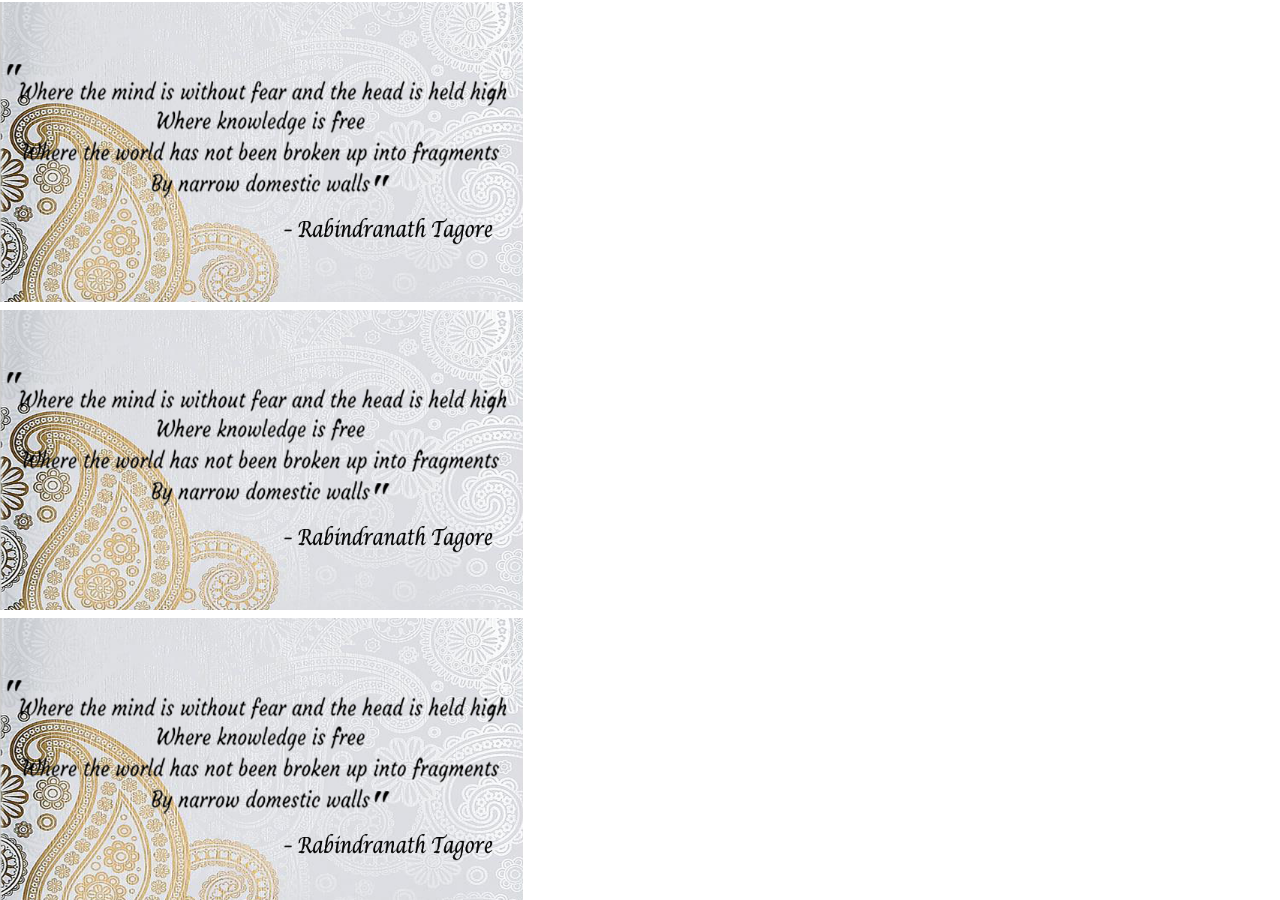
<file: test/index.html>
<!DOCTYPE html>
<html lang="en">

<head>
    <meta charset="UTF-8">
    <meta http-equiv="X-UA-Compatible" content="IE=edge">
    <meta name="viewport" content="width=device-width, initial-scale=1.0">
    <title> Infinite Auto Scroll </title>
    <link rel="stylesheet" href="style.css">
</head>

<body>
    <div class="scroll">
        <ul>
            <li> <img src="../assets/images/qn1.png" alt=""> </li>
            <li> <img src="../assets/images/qn1.png" alt=""> </li>
            <li> <img src="../assets/images/qn1.png" alt=""> </li>
            <li> <img src="../assets/images/qn1.png" alt=""> </li>
            <li> <img src="../assets/images/qn1.png" alt=""> </li>
            <li> <img src="../assets/images/qn1.png" alt=""> </li>
            <li> <img src="../assets/images/qn1.png" alt=""> </li>
            <li> <img src="../assets/images/qn1.png" alt=""> </li>
            <li> <img src="../assets/images/qn1.png" alt=""> </li>
            <li> <img src="../assets/images/qn1.png" alt=""> </li>
            <li> <img src="../assets/images/qn1.png" alt=""> </li>
            <li> <img src="../assets/images/qn1.png" alt=""> </li>
            <li> <img src="../assets/images/qn1.png" alt=""> </li>
            
            </li>
        </ul>
    </div>
</body>
</html>
</file>
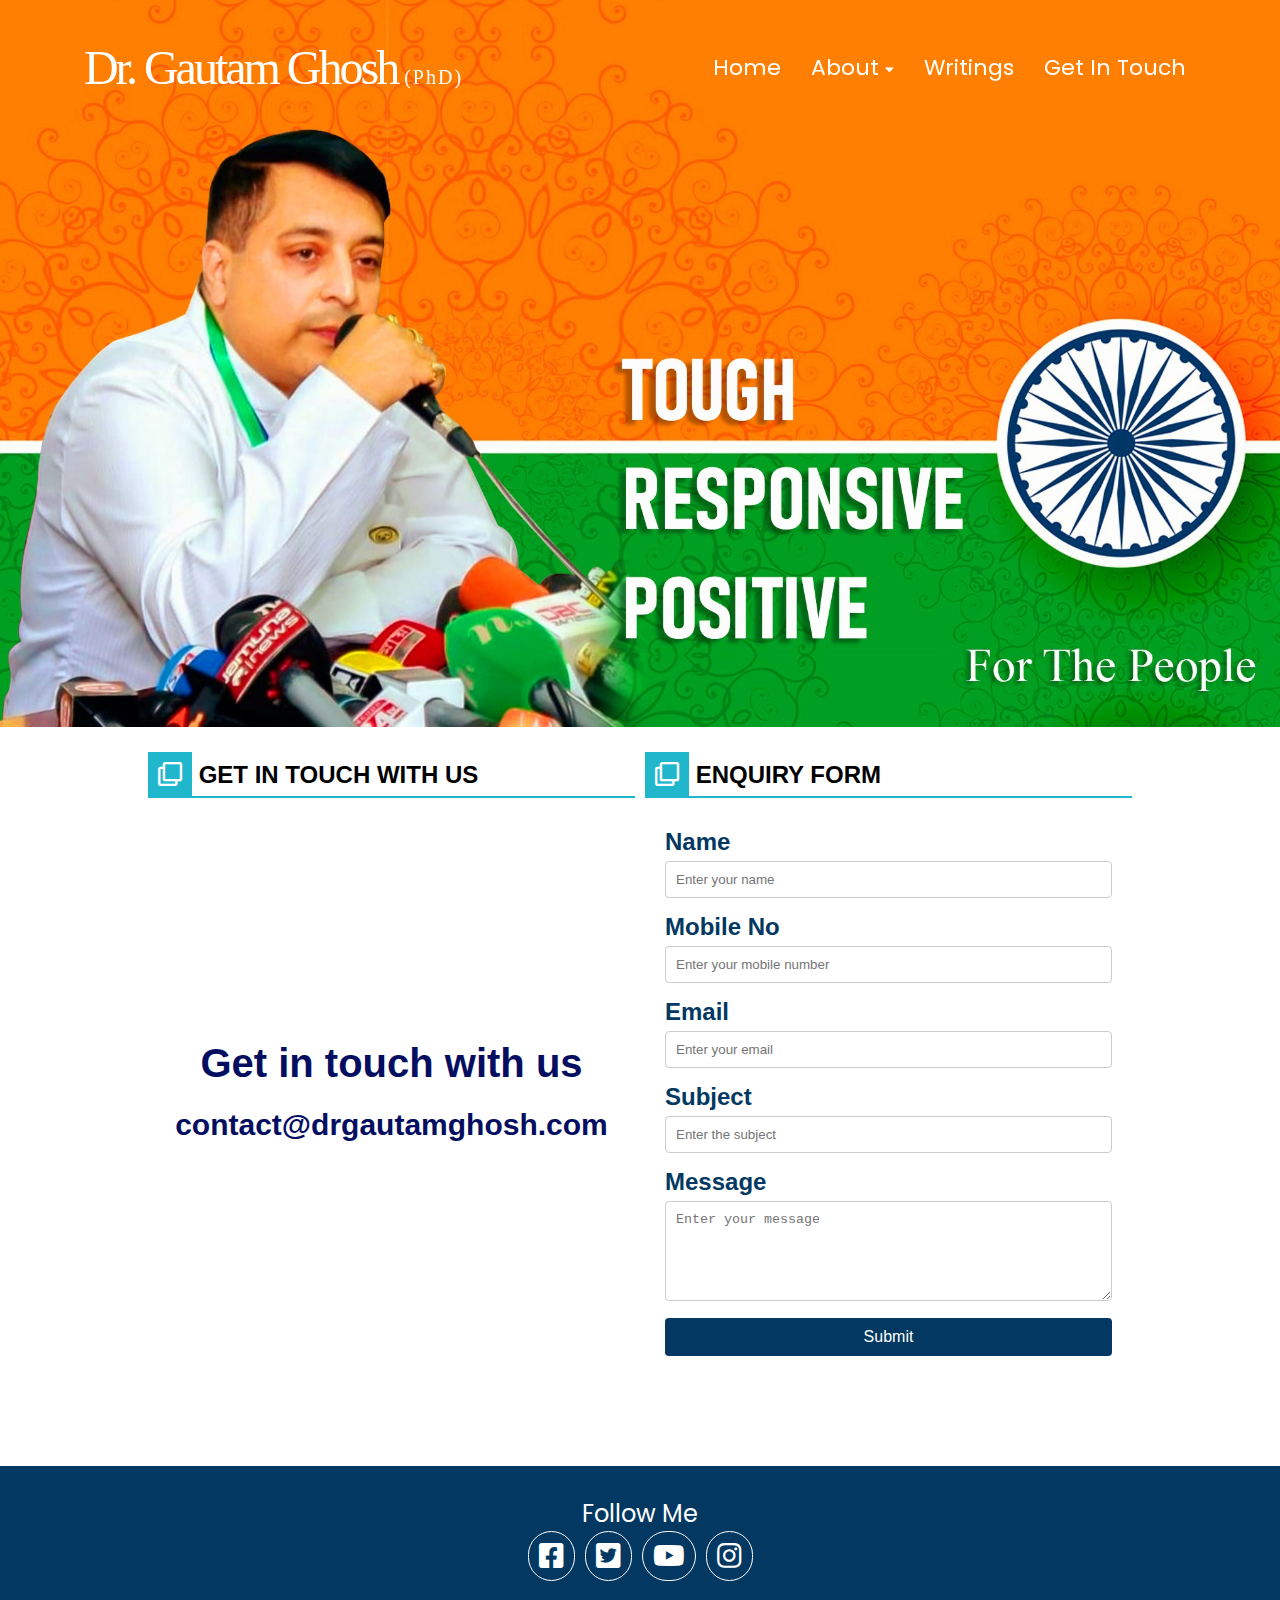
<file: get_in_touch/get_in_touch.html>
<!DOCTYPE html>
<html lang="en">
<head>
    <meta charset="UTF-8">
    <meta name="viewport" content="width=device-width, initial-scale=1.0">

    <link rel="stylesheet" href="../css/get_in_touch.css">
    <link rel="stylesheet" href="../css/nav.css">
    <link
      rel="stylesheet"
      href="https://cdnjs.cloudflare.com/ajax/libs/font-awesome/5.15.3/css/all.min.css"
    />
    <title>Dr. Gautam Ghosh</title>
    
</head>
<body>

    <header class="header ">
        <div class="nav nav-resp" >
          <div class="logo-main">
            <a href="#">Dr. Gautam Ghosh<span> (PhD)</span> </a>
          </div>
          <div class="hamb-main">
            <div class="hamb h-resp1">
              <div class="hb"></div>
              <div class="hb"></div>
              <div class="hb"></div>
            </div>
            
          </div>
          <ul class="ul-nav ul-resp ul-delay">
            <li><a href="../index.html">Home</a></li>
            <li><a href="#" class="dropdown">About <i class="fas fa-sort-down arrowD"></i></a>
                <ul class="dropdown-menu">
                    <li><a href="#">Dr. Gautam Ghosh (English)</a></li>
                    <li><a href="#">Dr. Gautam Ghosh (Hindi)</a></li>
                    <li><a href="#">Dr. Gautam Ghosh (Bengali)</a></li>
                </ul>
            </li>
            <li><a href="../writings/writings.html">Writings</a></li>
            <li><a href="../get_in_touch/get_in_touch.html">Get In Touch</a></li>
            
          </ul>
        </div>
    </header>

    <main>
        <div class="container1">
            <img src="../assets/images/Goutam_Sir.jpg" alt="Image 1">    
        </div>
        <div class="container2">

            <div class="container-main">
                <div class="ct1">
                    <div class="text"><i class="far fa-clone"></i> GET IN TOUCH WITH US</div>
                    <div class="container text-container">
                        <p>Get in touch with us</p><br><br>
                        <div>contact@drgautamghosh.com</div>
                    </div>
                </div>

                <div class="ct2">
                    <div class="text"><i class="far fa-clone"></i> ENQUIRY FORM</div>
                    <div class="container form-container">
                        <form action="#" method="post">
                            
                            <div class="form-group">
                                <label for="name">Name</label>
                                <input type="text" id="name" name="name" placeholder="Enter your name" required>
                            </div>
                            <div class="form-group">
                                <label for="mobile">Mobile No</label>
                                <input type="tel" id="mobile" name="mobile" placeholder="Enter your mobile number" required>
                            </div>
                            <div class="form-group">
                                <label for="email">Email</label>
                                <input type="email" id="email" name="email" placeholder="Enter your email" required>
                            </div>
                            <div class="form-group">
                                <label for="subject">Subject</label>
                                <input type="text" id="subject" name="subject" placeholder="Enter the subject" required>
                            </div>
                            <div class="form-group">
                                <label for="message">Message</label>
                                <textarea id="message" name="message" placeholder="Enter your message" required></textarea>
                            </div>
                            <button type="submit">Submit</button>
                        </form>
                    </div>

                </div>
            </div>
        </div>

    </main>



    <footer>
        <div class="follow">
            Follow Me
        </div>
        <div class="social-icon">
            <i class="fab fa-facebook-square"></i>
            <i class="fab fa-twitter-square"></i>
            <i class="fab fa-youtube"></i>
            <i class="fab fa-instagram"></i>
        </div>
    </footer>

    <script src="../js/nav.js"></script>
</body>
</html>
</file>
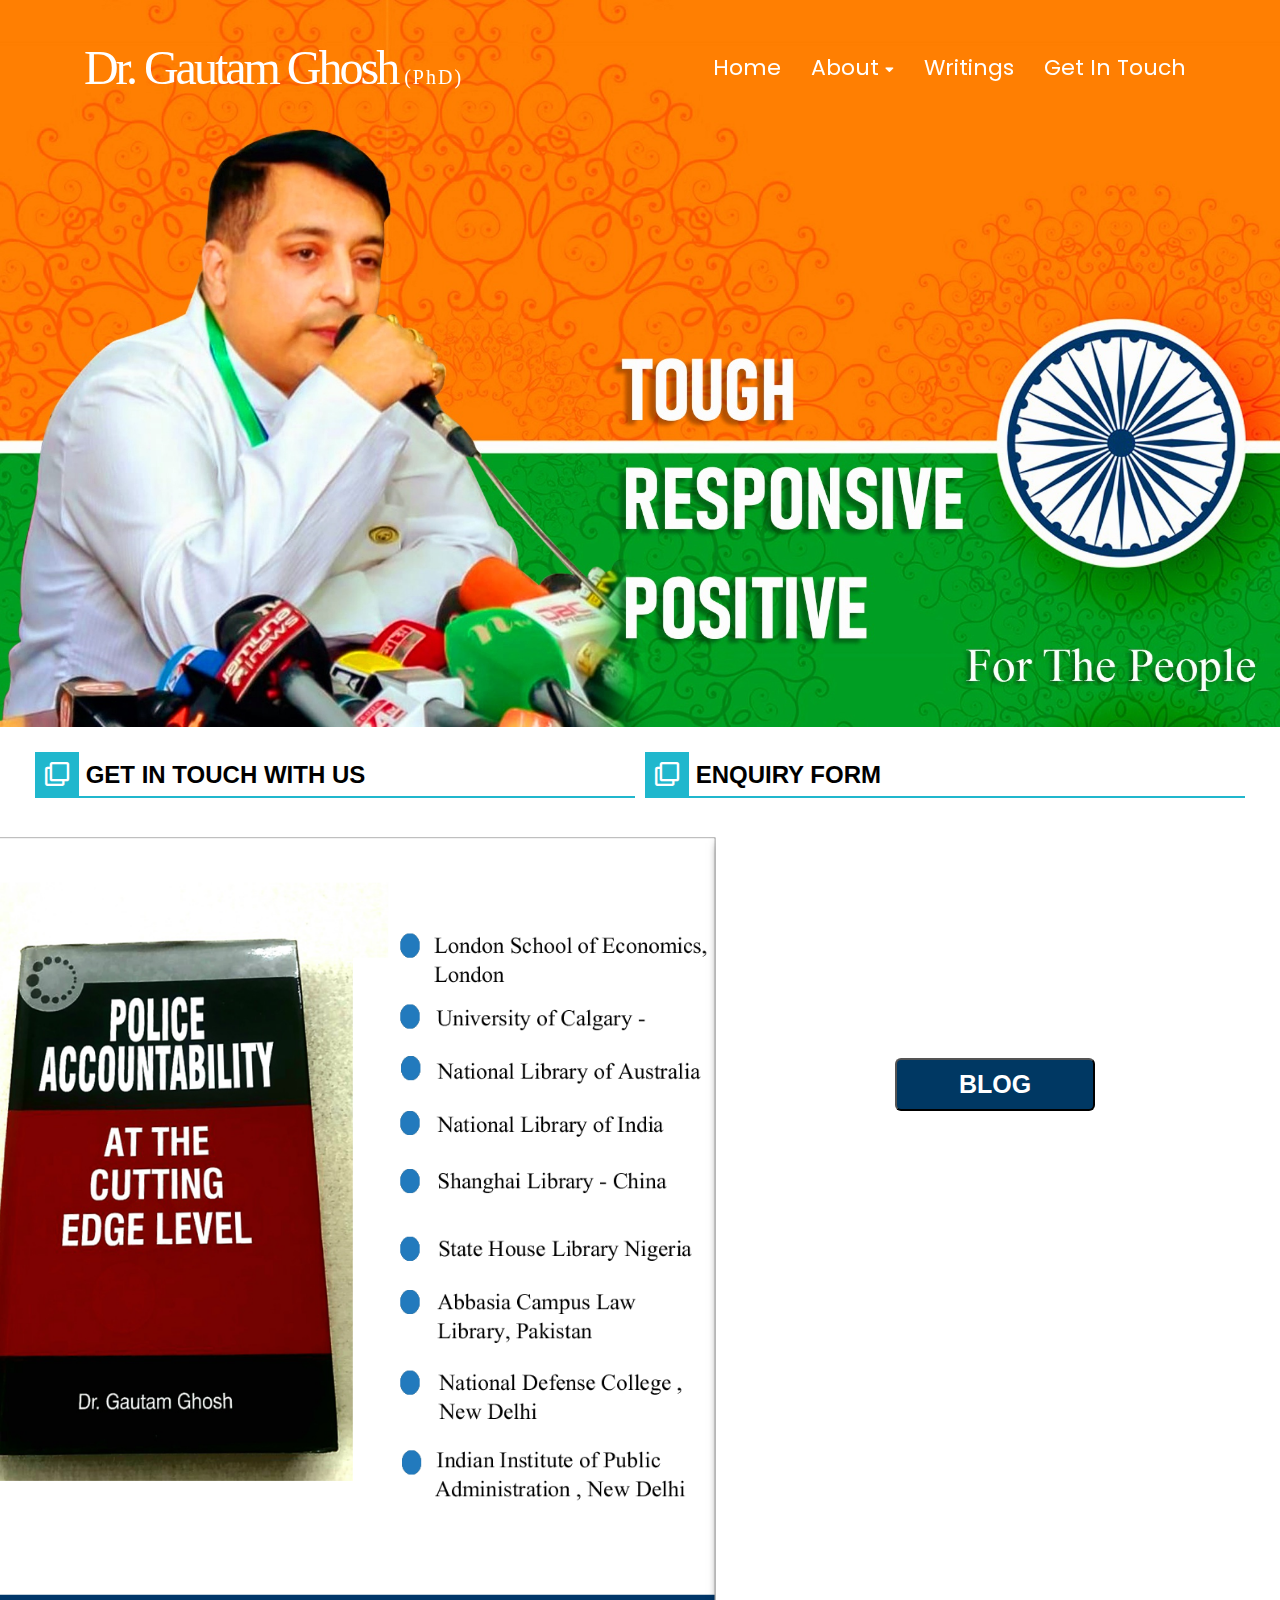
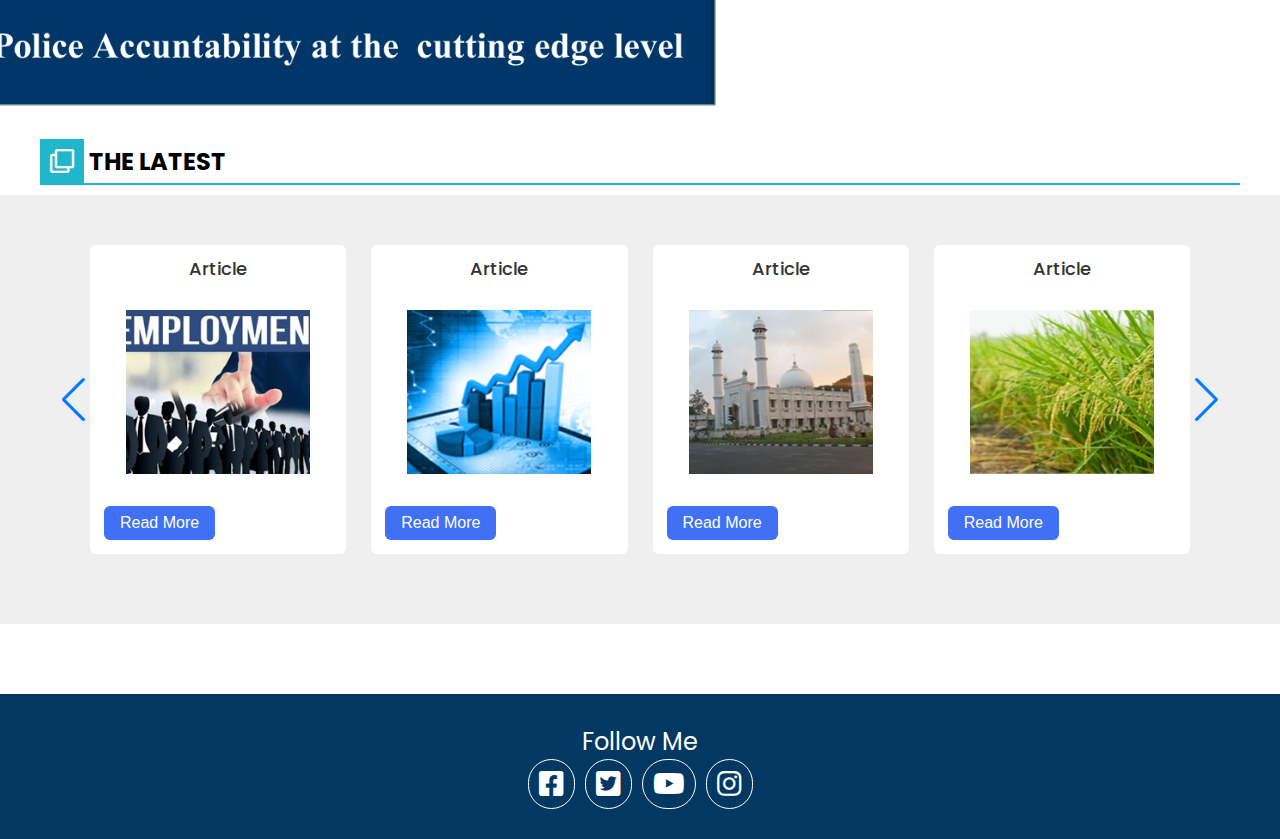
<file: writings/writings.html>
<!DOCTYPE html>
<html lang="en">
<head>
    <meta charset="UTF-8">
    <meta name="viewport" content="width=device-width, initial-scale=1.0">

    <link rel="stylesheet" href="../css/writings.css">
    <link rel="stylesheet" href="../css/swiper-bundle.min.css">
    <link rel="stylesheet" href="../css/nav.css">
    <link
      rel="stylesheet"
      href="https://cdnjs.cloudflare.com/ajax/libs/font-awesome/5.15.3/css/all.min.css"
    />
    <title>Dr. Gautam Ghosh</title>
    
</head>
<body>

    <header class="header ">
        <div class="nav nav-resp" >
          <div class="logo-main">
            <a href="#">Dr. Gautam Ghosh<span> (PhD)</span> </a>
          </div>
          <div class="hamb-main">
            <div class="hamb h-resp1">
              <div class="hb"></div>
              <div class="hb"></div>
              <div class="hb"></div>
            </div>
            
          </div>
          <ul class="ul-nav ul-resp ul-delay">
            <li><a href="../index.html">Home</a></li>
            <li><a href="#" class="dropdown">About <i class="fas fa-sort-down arrowD"></i></a>
                <ul class="dropdown-menu">
                    <li><a href="#">Dr. Gautam Ghosh (English)</a></li>
                    <li><a href="#">Dr. Gautam Ghosh (Hindi)</a></li>
                    <li><a href="#">Dr. Gautam Ghosh (Bengali)</a></li>
                </ul>
            </li>
            <li><a href="../writings/writings.html">Writings</a></li>
            <li><a href="../get_in_touch/get_in_touch.html">Get In Touch</a></li>
            
          </ul>
        </div>
    </header>

    <main>
        <div class="container1">
            <img src="../assets/images/Goutam_Sir.jpg" alt="Image 1">    
        </div>

        <div class="main">
            <div class="container2">
    
                <div class="container-main">
                    <div class="ct1">
                        <div class="text"><i class="far fa-clone"></i> GET IN TOUCH WITH US</div>
                        <div class="c2">
                            <div class="wrapper">
                                <img src="../assets/GalleryImage/w1.png" alt="">
                                <img src="../assets/GalleryImage/w2.png" alt="">
                                <img src="../assets/GalleryImage/w3.png" alt="">
                                <img src="../assets/GalleryImage/w1.png" alt="">
                                
                            </div>
            
                        </div>
                    </div>
    
                    <div class="ct2">
                        <div class="text"><i class="far fa-clone"></i> ENQUIRY FORM</div>
                        <div class="ct2-btn">
                            <button>BLOG</button>
                        </div>
                        
                    </div>
                    
                </div>
            </div>
            <div class="text t3" ><i class="far fa-clone" ></i> THE LATEST</div>

        </div>
        
        
        <div class="container3">
            

            <div class="container3-sub">
                <div class="slide-container swiper">
                    <div class="slide-content">
                        <div class="card-wrapper swiper-wrapper">
                            <div class="card swiper-slide">
                                
                                <div class="card-content">
                                    <h2 class="name">Article</h2>    
                                </div>
                                <div class="image-content">
                                    
                                    <div class="card-image">
                                        <img src="../assets/images/101.png" alt="" class="card-img">
                                    </div>
                                </div>
                                <button class="button">Read More</button>
                            </div>
                            
                            <div class="card swiper-slide">
                                
                                <div class="card-content">
                                    <h2 class="name">Article</h2>    
                                </div>
                                <div class="image-content">
                                    
                                    <div class="card-image">
                                        <img src="../assets/images/102.png" alt="" class="card-img">
                                    </div>
                                </div>
                                <button class="button">Read More</button>
                            </div>
                            
                            <div class="card swiper-slide">
                                
                                <div class="card-content">
                                    <h2 class="name">Article</h2>    
                                </div>
                                <div class="image-content">
                                    
                                    <div class="card-image">
                                        <img src="../assets/images/103.png" alt="" class="card-img">
                                    </div>
                                </div>
                                <button class="button">Read More</button>
                            </div>
                            
                            <div class="card swiper-slide">
                                
                                <div class="card-content">
                                    <h2 class="name">Article</h2>    
                                </div>
                                <div class="image-content">
                                    
                                    <div class="card-image">
                                        <img src="../assets/images/100.png" alt="" class="card-img">
                                    </div>
                                </div>
                                <button class="button">Read More</button>
                            </div>
                            
                            <div class="card swiper-slide">
                                
                                <div class="card-content">
                                    <h2 class="name">Article</h2>    
                                </div>
                                <div class="image-content">
                                    
                                    <div class="card-image">
                                        <img src="../assets/images/112.png" alt="" class="card-img">
                                    </div>
                                </div>
                                <button class="button">Read More</button>
                            </div>
                            
                            
                            
                        </div>
                    </div>
        
                    <div class="swiper-button-next swiper-navBtn"></div>
                    <div class="swiper-button-prev swiper-navBtn"></div>
        
                </div>
    
            </div>
        </div>

        

    </main>



    <footer>
        <div class="follow">
            Follow Me
        </div>
        <div class="social-icon">
            <i class="fab fa-facebook-square"></i>
            <i class="fab fa-twitter-square"></i>
            <i class="fab fa-youtube"></i>
            <i class="fab fa-instagram"></i>
        </div>
    </footer>

    <script src="../js/nav.js"></script>
    <!-- Swiper JS -->
    <script src="../js/swiper-bundle.min.js"></script>

    <!-- JavaScript -->
    <script src="../js/script2.js"></script>
</body>
</html>
</file>
<file: test/style.css>
* {
    margin: 0;
    padding: 0;
    box-sizing: border-box;
}

.scroll {
    margin: auto;
    height: 100vh; /* Adjust based on your needs */
    overflow: hidden;
}

.scroll ul {
    padding: 0;
    display: flex;
    flex-direction: column;
    border-radius: 10px;
    animation: scroll 40s infinite linear;
}

.scroll ul:hover {
    animation-play-state: paused;
}

.scroll li {
    margin: 2px 0;
    list-style: none;
    position: relative;
}

.scroll img {
    height: 300px; /* Adjust based on your needs */
    width: auto;
    cursor: pointer;
    transition: 0.2s;
    position: relative;
    max-height: fit-content;
}

.scroll img:hover {
    transform: scale(1.04);
}

@keyframes scroll {
    from {
        margin-top: 0%;
    }

    to {
        margin-top: -100%;
    }
}
</file>
<file: css/get_in_touch.css>
@import url('https://fonts.googleapis.com/css?family=Poppins:400,500,600,700&display=swap');

*,
*::before,
*::after {
    margin: 0;
    padding: 0;
    box-sizing: border-box;
}

html{
    font-size: 62.5%;
    font-family: 'Poppins', sans-serif;
}

body{
    background-color: #fff;
}

/* NAVIGATION  START*/
nav{
    position: fixed;
    display: flex;
    justify-content: center;
    align-items: center;
    gap: 200px;
    height: 100px;
    font-size: 22px;
    font-weight: 400;
    background-color: #FF7F02;
    width: 100%;
    z-index: 100;
}

nav div:nth-child(1){
    font-size: 48px;
    font-family: 'Cormorant Garamond', serif;
}
nav div:nth-child(1) span{
    font-size: 20px;
}

nav div:nth-child(2){
    display: flex;
    gap: 30px;
}

nav div a{
    text-decoration: none;
    color: white;
}


/* NAVIGATION END  */

/* CONTAINER1   */

.container1 img{
    width: 100%;
}

/* CONTAINER1 END  */
/* CONTAINER2 */

/* text   */

.ct1{
    display: flex;
    flex-direction: column;
    width: 100%;
}
.ct2{
    display: flex;
    flex-direction: column;
    width: 100%;
}

/* text  end */

/* form  */

.container2{
    font-family: Arial, sans-serif;
    display: flex;
    justify-content: center;
    align-items: center;
    margin: 0;
}

.container-main {
    display: flex;
    justify-content: center;
    /* align-items: center; */
    width: 80%;
    max-width: 1200px;
    background-color: #fff;
    padding: 20px;
    gap: 10px;
}


.container {
    flex: 1;
    padding: 20px;
}

.text-container {
    display: flex;
    flex-direction: column;
    justify-content: center;
    align-items: center;
    border-radius: 8px;
}

.text-container p {
    font-size: 40px;
    color: #030E60;
    margin: 0;
    font-weight: bold;
}

.text-container div{
    font-size: 30px;
    font-weight: bold;
    color: #030E60;
}

.form-container {
    background-color: #fff;
    border-radius: 8px;
    width: 100%;
}

form h2 {
    margin-bottom: 20px;
    color: #333;
}

.form-group {
    margin-bottom: 15px;
}

.form-group label {
    display: block;
    margin-bottom: 5px;
    color: #023861;
    font-size: 24px;
    font-weight: bold;
}

.form-group input,
.form-group textarea {
    width: 100%;
    padding: 10px;
    border: 1px solid #ccc;
    border-radius: 4px;
    box-sizing: border-box;
}

.form-group textarea {
    resize: vertical;
    height: 100px;
}

button {
    width: 100%;
    padding: 10px;
    background-color: #023861;
    color: #fff;
    border: none;
    border-radius: 4px;
    cursor: pointer;
    font-size: 16px;
}

button:hover {
    background-color: #218838;
}

/* form end  */
/* CONTAINER2 END  */


.text i{
    background-color: #20B7CD;
    padding: 10px;
    color: white;
}
.text{
    font-size: 24px;
    border-bottom: #20B7CD 2px solid;
    margin-bottom: 10px;
    font-weight: bold;
    position: relative;
    z-index: 1;
    background-color: white;
}
















/* FOOTER  */

footer{
    display: flex;
    flex-direction: column;
    justify-content: center;
    align-items: center;
    background-color: #023861;
    color: white;
    margin-top: 70px;
    padding: 30px;
}

.follow{
    font-size: 24px;

}
.social-icon{
    display: flex;
    justify-content: center;
    align-items: center;
    gap: 10px;
}

.social-icon i{
    border: 1px solid white;
    font-size: 28px;
    padding: 10px;
    border-radius: 25px;

}

/* FOOTER END */



/* MEDIA QUERY  */

@media screen and (max-width: 998px) {

    /* container2  */

    .container-main{
        flex-direction: column;
        width: 100vw;
        padding: 20px 0;
    }

    .text-container div {
        font-size: 20px;
    }

    .text-container p {
        font-size: 35px;
    }


    /* container2 end */


}
</file>
<file: css/nav.css>
@import url('https://fonts.googleapis.com/css?family=Poppins:400,500,600,700&display=swap');

*,
*::before,
*::after {
    margin: 0;
    padding: 0;
    box-sizing: border-box;
}

html{
    font-size: 62.5%;
    font-family: 'Poppins', sans-serif;
}

/* navigation start  */
/* header  */
.header{
  /* background-color: #FF7F02; */
  display: flex;
  justify-content: center;
  width: 100vw;
  align-items: center;
  position: fixed;
  z-index: 100;
}
.header.scrolled {
  background-color: #FF7F02 !important;
}

header a{
  color:#ffffff;;
}
/* logo */
.logo-main{
  font-family: 'Cormorant Garamond', serif;
  
}
.logo-main span{
  font-size: 20px;
  letter-spacing: 2px;
}
.logo-main a{
  text-decoration: none;
  font-size: 48px;
  letter-spacing: -3px;
  
}

/*navigation */

.nav{
  display: flex;
  justify-content: center;
  align-items: center;
  margin-top: 4rem;
 
  gap: 120px;
  
}

.nav ul{
  display: flex;
  justify-content: right;
  align-items: center;
  gap: 1rem;
  list-style: none;
  
}

.nav ul li a{
  font-size: 22px;
  padding: .5rem 1rem;
  text-decoration: none;
  color: white;
}

.arrowD{
  position: relative;
  top: -3px;
  font-size: 14px;
}

.dropdown-menu{
  display: none !important;
  flex-direction: column;
  align-items: baseline !important;
  position: absolute;
  gap: 0 !important;
  border: 1px solid rgba(0, 0, 0, .15);
  border-radius: 4px;
  background: #F3543F;
}
.dropdown-menu li{
  width: 100%;
  border-bottom: 1px solid white;
  padding: 5px 10px;
}
.dropdown-menu li a{
  font-size: 1.4rem !important;
}
.Dmenu{
  display: flex !important;
}
/* HAM-BURGUR  */

.hamb{
  display: flex;
  flex-direction: column;
  gap: .6rem;

  display: none;
  position: absolute;
  top: 3rem;
  right: 5rem;
}
.hb{
  width: 4rem;
  height: .4rem;
  background-color: white;
}
.hb1{
  width: 4rem;
  height: .5rem;
  background-color: white;
  transform: rotate(315deg)translate(-7px, 7px);
}
.hb2{
  width: 4rem;
  height: .5rem;
  background-color: white;
  transform: rotate(45deg);
}

/* hamburger end  */

/* navigation end  */

@media screen and (max-width: 998px) {
  html{
      font-size: 55%;
  }

  /* Navigation start  */
  .header{
    height: 10rem;
    margin: 0!important;
    transition: all 0.7s ease-out;
  }
  .head-resp{
      height: 50rem!important;
  }
  .nav{
      height: 50rem;
      transition: all 0.7s ease-out;
      background-color: #FF7F02;
      margin-top: 0!important;
  }
  .nav-resp{
      height: 10rem;

  }

  .logo-main {
    position: absolute;
    left: 2rem !important;
    top: 2rem !important;
  }
  .logo-main a {
    font-size: 4.8rem;
  }
  .nav ul{
    position: absolute;
    flex-direction: column;
    font-size: 2rem!important;
    top: 12rem!important;
    align-items: center !important;
    gap: 6rem;
  }

  
  .ul-resp{
      transition: all 0.7s ease-out;
      display: none!important;
  }

  .ul-delay {
    opacity: 0;
    transition: opacity 0.7s;
  }
  .ul-delay.visible {
      opacity: 1;
  }
   
  .dropdown-menu{
    width: 50vw !important;
    margin-top: 2rem;
  }
  .dropdown-menu li a{
    font-size: 1.7rem !important;
  }

  .hamb{
    display: flex!important;
    border: 1px solid transparent;
    padding: 6px;
    border-radius: 4px;
    background-color: white;
  
  }
  .hb{
    background-color: #ad1905;
  }
  /* navigation end  */

}

@media screen and (max-width: 600px) {

  html{
    font-size: 38%;
  }

  /* nav  */
  
  .nav ul{
    align-items: flex-start !important;
    left: 1rem;
  }
  .nav ul li a{
    font-size: 2.5rem;
  }

  .logo-main {
    left: 2rem !important;
    top: 2rem !important;
  }
  .logo-main a{
    font-size: 4.8rem;
  }
  
  .logo-main span{
    font-size: 2rem;
  }

  /* nav end */
}
</file>
<file: css/writings.css>
@import url('https://fonts.googleapis.com/css?family=Poppins:400,500,600,700&display=swap');

*,
*::before,
*::after {
    margin: 0;
    padding: 0;
    box-sizing: border-box;
}

html{
    font-size: 62.5%;
    font-family: 'Poppins', sans-serif;
}

body{
    background-color: #fff;
}

/* NAVIGATION  START*/
nav{
    position: fixed;
    display: flex;
    justify-content: center;
    align-items: center;
    gap: 200px;
    height: 100px;
    font-size: 22px;
    font-weight: 400;
    background-color: #FF7F02;
    width: 100%;
    z-index: 100;
}

nav div:nth-child(1){
    font-size: 48px;
    font-family: 'Cormorant Garamond', serif;
}
nav div:nth-child(1) span{
    font-size: 20px;
}

nav div:nth-child(2){
    display: flex;
    gap: 30px;
}

nav div a{
    text-decoration: none;
    color: white;
}


/* NAVIGATION END  */

/* CONTAINER1   */

.container1 img{
    width: 100%;
}

/* CONTAINER1 END  */


/* MAIN   */

.main{
  width:1200px;
  margin: auto;
}

/* MAIN end  */


/* CONTAINER2 */

/* text   */

.ct1{
    display: flex;
    flex-direction: column;
    width: 50%;
}
.ct2{
    display: flex;
    flex-direction: column;
    width: 50%;
}

/* text  end */

.container2{
    font-family: Arial, sans-serif;
    display: flex;
    justify-content: center;
    align-items: center;
    margin: 0;
}

.container-main {
  width: 1200px;
    display: flex;
    justify-content: center;
    /* align-items: center; */
    max-width: 1200px;
    background-color: #fff;
    padding:20px 0;
    gap: 10px;
}




/* auto slider  */

.c2{
    width: 85vmin;
    position: relative;
    transform: translate(-50%,-50%);
    top: 50%;
    left: 50%;
    overflow: hidden;
    border: 2px solid #ffffff;
}

.wrapper{
    width: 100%;
    display: flex;
    animation: slide 16s infinite;
    
}
@keyframes slide{
    0%{
        transform: translateX(0);
    }
    25%{
        transform: translateX(0);
    }
    30%{
        transform: translateX(-100%);
    }
    50%{
        transform: translateX(-100%);
    }
    55%{
        transform: translateX(-200%);
    }
    75%{
        transform: translateX(-200%);
    }
    80%{
        transform: translateX(-300%);
    }
    100%{
        transform: translateX(-300%);
    }
}

.wrapper img{
    width: 100%;
    border: .5px solid gray;
    box-shadow: 4px 6px 10px 0px rgb(0 0 0);
}


/* auto slider end */


.ct2-btn button{
    margin: 250px;
    background: #003863;
    font-weight: bold;
    width: 200px;
    font-size: 25px;
    padding: 10px 16px;
    color: white;
    border-radius: 6px;
}
/* CONTAINER2 END  */



/* CONTAINER3  */


.container3-sub{
    padding: 50px 50px 70px 50px;
  min-height: 100px;
  display: flex;
  align-items: center;
  justify-content: center;
  background-color: #EFEFEF;
}
.slide-container{
  max-width: 1200px;
  width: 100%;
  padding: 40px 0;
}
.slide-content{
  margin: 0 40px;
  overflow: hidden;
  border-radius: 6px;
}
.card{
  border-radius: 6px;
  background-color: #FFF;
}
.image-content,
.card-content{
  display: flex;
  flex-direction: column;
  align-items: center;
  padding: 10px 14px;
}
.image-content{
  position: relative;
  row-gap: 5px;
  padding: 15px 0;
}

.card-image{
  position: relative;
  height: 170px;
  width: 190px;
  background: #FFF;
  padding: 3px;
}
.card-image .card-img{
  height: 100%;
  width: 100%;
  object-fit: cover;

}
.name{
  font-size: 18px;
  font-weight: 500;
  color: #333;
}
.button{
  border: none;
  font-size: 16px;
  color: #FFF;
  padding: 8px 16px;
  background-color: #4070F4;
  border-radius: 6px;
  margin: 14px;
  cursor: pointer;
  transition: all 0.3s ease;
}
.button:hover{
  background: #265DF2;
}

.swiper-navBtn{
  color: #6E93f7;
  transition: color 0.3s ease;
}
.swiper-navBtn:hover{
  color: #4070F4;
}
.swiper-navBtn::before,
.swiper-navBtn::after{
  font-size: 35px;
}
.swiper-button-next{
  right: 0;
}
.swiper-button-prev{
  left: 0;
}


@media screen and (max-width: 768px) {
  .slide-content{
    margin: 0 10px;
  }
  .swiper-navBtn{
    display: none;
  }
}










/* CONTAINER3 END  */



.text i{
    background-color: #20B7CD;
    padding: 10px;
    color: white;
}
.text{
    font-size: 24px;
    border-bottom: #20B7CD 2px solid;
    margin-bottom: 10px;
    font-weight: bold;
    position: relative;
    z-index: 1;
    background-color: white;
}

.t3{
  margin-top: 40px;
}









/* FOOTER  */

footer{
    display: flex;
    flex-direction: column;
    justify-content: center;
    align-items: center;
    background-color: #023861;
    color: white;
    margin-top: 70px;
    padding: 30px;
}

.follow{
    font-size: 24px;

}
.social-icon{
    display: flex;
    justify-content: center;
    align-items: center;
    gap: 10px;
}

.social-icon i{
    border: 1px solid white;
    font-size: 28px;
    padding: 10px;
    border-radius: 25px;

}

/* FOOTER END */


@media screen and (max-width: 998px) {

  /* main  */

  .main{
    width: 100vw;
  }
  /* main end */
  /* container2  */

  .container-main{
    flex-direction: column;
    max-width: 100vw;
    width: 100vw;
  }
  .ct1,.ct2{
    width: 100vw;
  }
  .c2{
    width: 99vw;
    position: static;
    transform: none;
  }
  .ct2-btn{
    display: flex;
    justify-content: center;
    align-items: center;
    height: 40vh;
  }
  .ct2-btn button {
    margin: 0;
    
  }

  /* container2 end */
}
</file>
